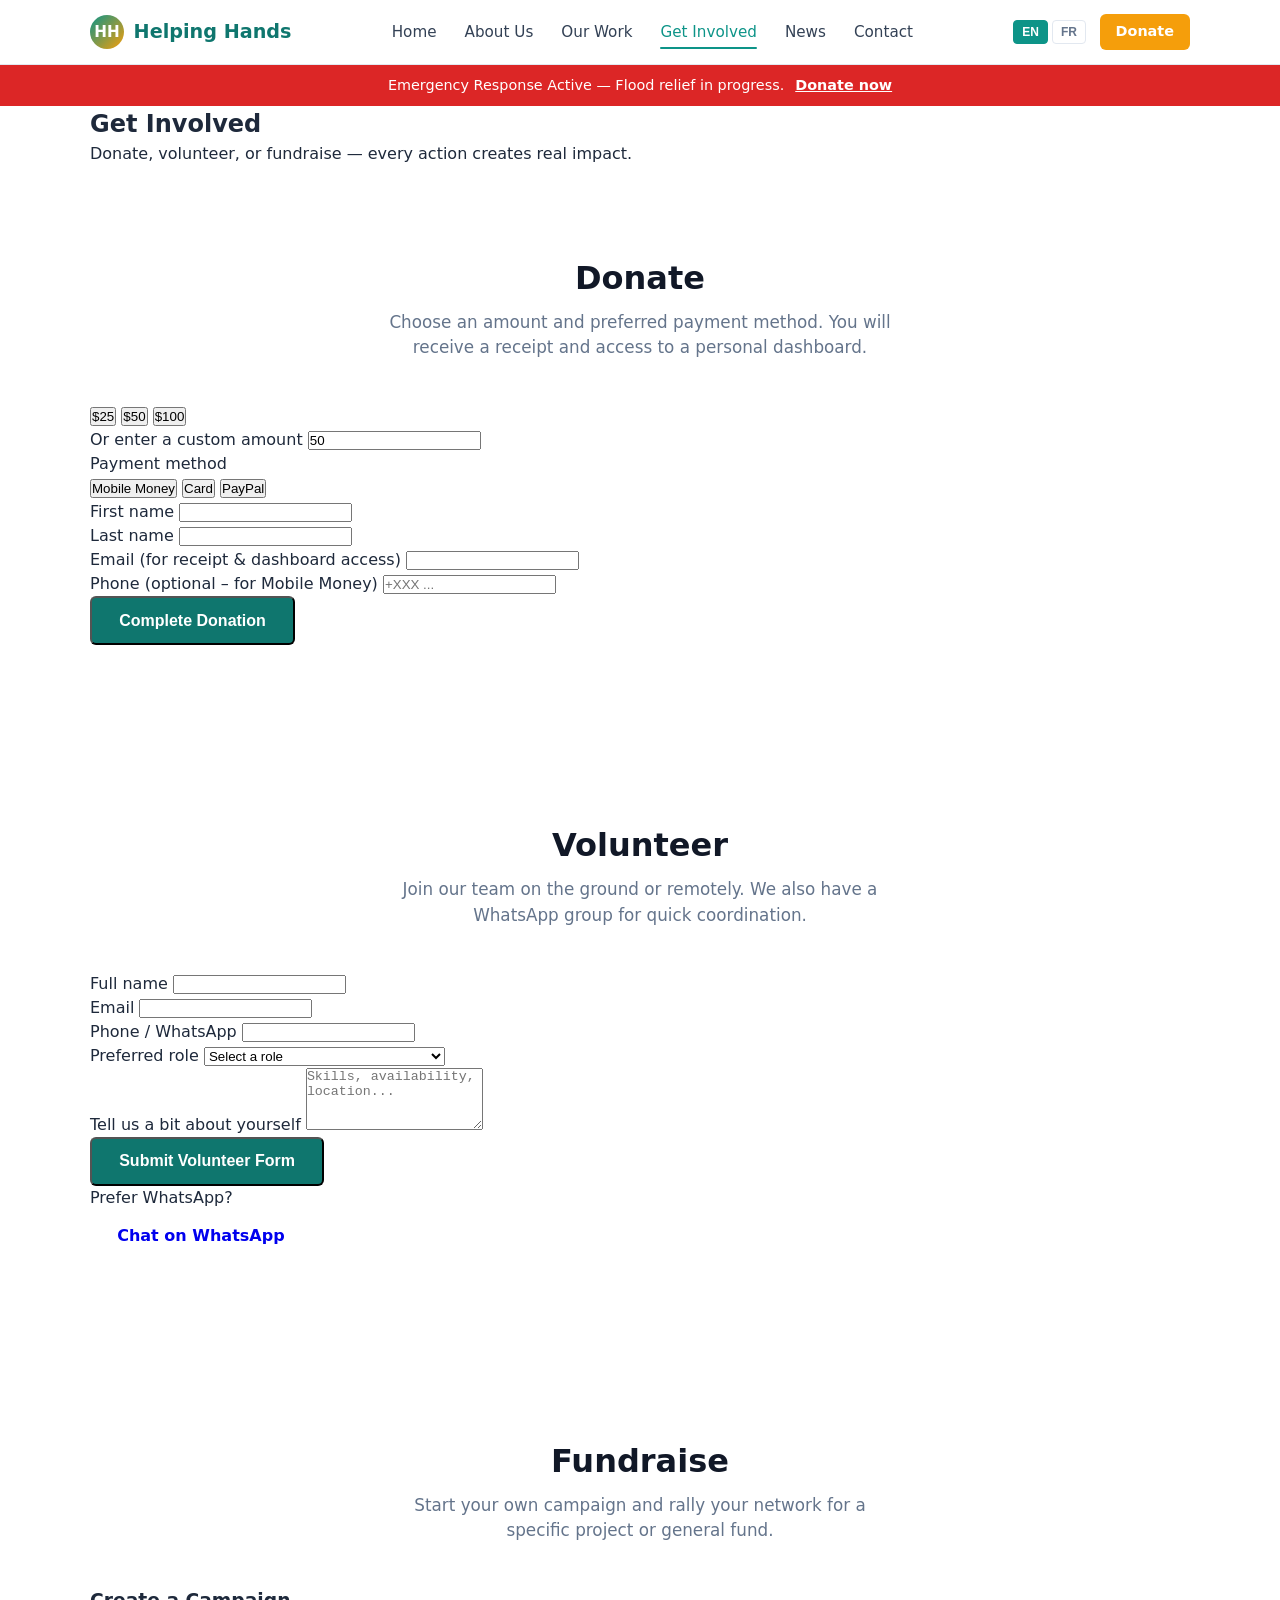
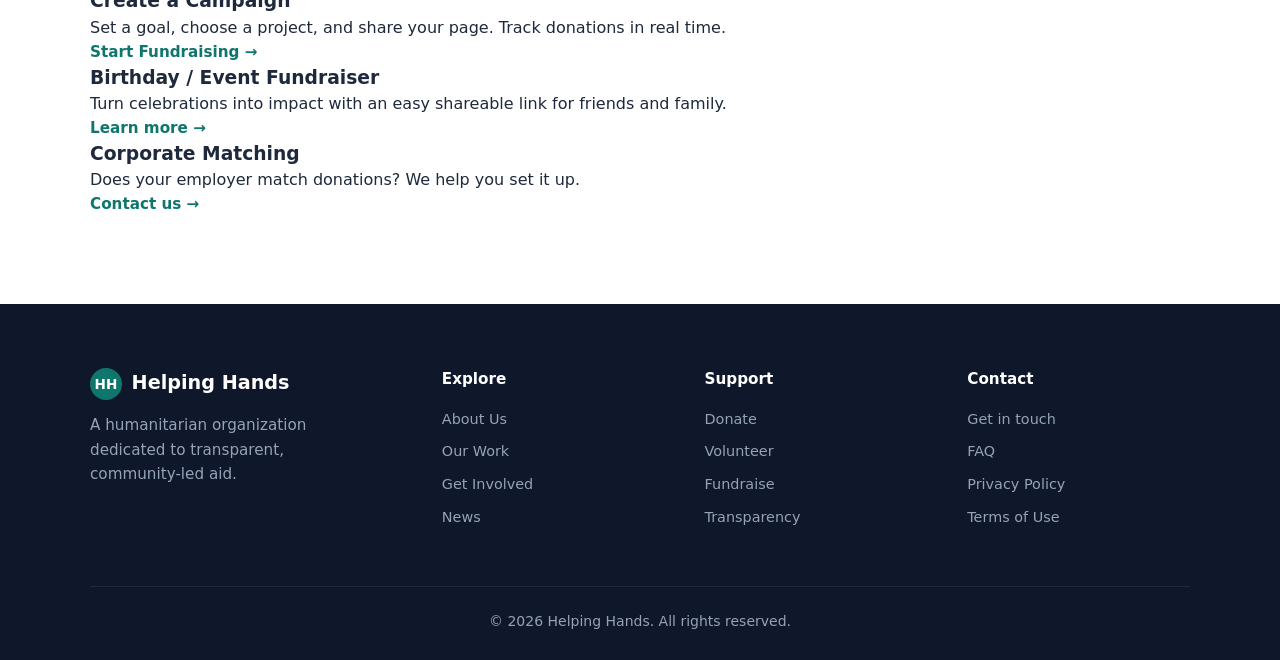
<file: get-involved.html>
<!DOCTYPE html>
<html lang="en">
<head>
  <meta charset="UTF-8">
  <meta name="viewport" content="width=device-width, initial-scale=1.0">
  <title>Helping Hands</title>
  <link rel="stylesheet" href="css/style.css">
</head>
<body>
  <header class="header">
  <div class="container header-inner">

    <!-- Logo -->
    <a href="index.html" class="logo">
      <span class="logo-icon">HH</span>
      Helping Hands
    </a>

    <!-- Desktop Navigation -->
    <nav class="nav-desktop">
      <ul class="nav-list">
        <li><a href="index.html" >Home</a></li>
        <li><a href="about.html">About Us</a></li>
        <li><a href="our-work.html">Our Work</a></li>
        <li><a href="get-involved.html" class="active">Get Involved</a></li>
        <li><a href="news.html">News</a></li>
        <li><a href="contact.html">Contact</a></li>
      </ul>
    </nav>

    <!-- Actions -->
    <div class="header-actions">
      <div class="lang-switch">
        <button class="active" data-lang="en">EN</button>
        <button data-lang="fr">FR</button>
      </div>

      <a href="get-involved.html#donate" class="btn-donate">Donate</a>

      <!-- Hamburger -->
      <button class="menu-toggle" id="menu-toggle" aria-label="Open menu">
        <span></span>
        <span></span>
        <span></span>
      </button>
    </div>
  </div>
</header>

<!-- Mobile Menu Overlay -->
<div class="mobile-menu" id="mobile-menu">
  <div class="mobile-menu-header">
    <span class="logo-text">Helping Hands</span>
    <button class="menu-close" id="menu-close" aria-label="Close menu">✕</button>
  </div>

  <nav>
    <ul class="mobile-nav-list">
      <li><a href="index.html">Home</a></li>
      <li><a href="about.html">About Us</a></li>
      <li><a href="our-work.html">Our Work</a></li>
      <li><a href="get-involved.html">Get Involved</a></li>
      <li><a href="news.html">News</a></li>
      <li><a href="contact.html">Contact</a></li>
    </ul>
  </nav>

  <div class="mobile-menu-footer">
    <a href="get-involved.html#donate" class="btn-donate-full">Donate Now</a>
  </div>
</div>

<!-- Dark overlay behind the menu -->
<div class="menu-backdrop" id="menu-backdrop"></div>

<!-- Emergency Banner -->
<div class="emergency-banner">
  Emergency Response Active — Flood relief in progress.
  <a href="get-involved.html#donate">Donate now</a>
</div>

<!-- Hero Section -->
<section class="page-header">
    <div class="container">
      <h1>Get Involved</h1>
      <p>Donate, volunteer, or fundraise — every action creates real impact.</p>
    </div>
  </section>

  <!-- ===== DONATE SECTION ===== -->
  <section class="section" id="donate">
    <div class="container">
      <div class="section-header">
        <h2 class="section-title">Donate</h2>
        <p class="section-subtitle">Choose an amount and preferred payment method. You will receive a receipt and access to a personal dashboard.</p>
      </div>

      <div class="donate-box">
        <!-- Amount Selection -->
        <div class="amount-options">
          <button class="amount-btn" data-amount="25">$25</button>
          <button class="amount-btn active" data-amount="50">$50</button>
          <button class="amount-btn" data-amount="100">$100</button>
        </div>

        <div class="form-group">
          <label for="custom-amount">Or enter a custom amount</label>
          <input type="number" id="custom-amount" placeholder="Enter amount" min="1" value="50">
        </div>

        <!-- Payment Methods -->
        <p class="payment-label">Payment method</p>
        <div class="payment-methods">
          <button class="payment-btn active">Mobile Money</button>
          <button class="payment-btn">Card</button>
          <button class="payment-btn">PayPal</button>
        </div>

        <!-- Form -->
        <form class="donate-form">
          <div class="form-row">
            <div class="form-group">
              <label>First name</label>
              <input type="text" required>
            </div>
            <div class="form-group">
              <label>Last name</label>
              <input type="text" required>
            </div>
          </div>

          <div class="form-group">
            <label>Email (for receipt & dashboard access)</label>
            <input type="email" required>
          </div>

          <div class="form-group">
            <label>Phone (optional – for Mobile Money)</label>
            <input type="tel" placeholder="+XXX ...">
          </div>

          <button type="submit" class="btn btn-primary btn-full">Complete Donation</button>
        </form>
      </div>
    </div>
  </section>

  <!-- ===== VOLUNTEER SECTION ===== -->
  <section class="section volunteer-section" id="volunteer">
    <div class="container">
      <div class="section-header">
        <h2 class="section-title">Volunteer</h2>
        <p class="section-subtitle">Join our team on the ground or remotely. We also have a WhatsApp group for quick coordination.</p>
      </div>

      <div class="volunteer-box">
        <form class="volunteer-form">
          <div class="form-row">
            <div class="form-group">
              <label>Full name</label>
              <input type="text" required>
            </div>
            <div class="form-group">
              <label>Email</label>
              <input type="email" required>
            </div>
          </div>

          <div class="form-group">
            <label>Phone / WhatsApp</label>
            <input type="tel" required>
          </div>

          <div class="form-group">
            <label>Preferred role</label>
            <select required>
              <option value="">Select a role</option>
              <option>Field support</option>
              <option>Logistics</option>
              <option>Community outreach</option>
              <option>Remote (admin / translation / design)</option>
              <option>Other</option>
            </select>
          </div>

          <div class="form-group">
            <label>Tell us a bit about yourself</label>
            <textarea rows="4" placeholder="Skills, availability, location..."></textarea>
          </div>

          <button type="submit" class="btn btn-primary btn-full">Submit Volunteer Form</button>
        </form>

        <div class="whatsapp-box">
          <p>Prefer WhatsApp?</p>
          <a href="https://wa.me/0000000000" class="btn btn-whatsapp" target="_blank">
            Chat on WhatsApp
          </a>
        </div>
      </div>
    </div>
  </section>

  <!-- ===== FUNDRAISE SECTION ===== -->
  <section class="section" id="fundraise">
    <div class="container">
      <div class="section-header">
        <h2 class="section-title">Fundraise</h2>
        <p class="section-subtitle">Start your own campaign and rally your network for a specific project or general fund.</p>
      </div>

      <div class="fundraise-grid">
        <div class="fundraise-card">
          <h3>Create a Campaign</h3>
          <p>Set a goal, choose a project, and share your page. Track donations in real time.</p>
          <a href="#" class="btn-link">Start Fundraising →</a>
        </div>

        <div class="fundraise-card">
          <h3>Birthday / Event Fundraiser</h3>
          <p>Turn celebrations into impact with an easy shareable link for friends and family.</p>
          <a href="#" class="btn-link">Learn more →</a>
        </div>

        <div class="fundraise-card">
          <h3>Corporate Matching</h3>
          <p>Does your employer match donations? We help you set it up.</p>
          <a href="contact.html" class="btn-link">Contact us →</a>
        </div>
      </div>
    </div>
  </section>
<!-- ===== FOOTER ===== -->
<footer class="footer">
  <div class="container">
    <div class="footer-grid">
      
      <!-- Brand -->
      <div class="footer-brand">
        <div class="footer-logo">
          <span class="logo-icon">HH</span>
          Helping Hands
        </div>
        <p>A humanitarian organization dedicated to transparent, community-led aid.</p>
      </div>

      <!-- Explore -->
      <div class="footer-links">
        <h4>Explore</h4>
        <ul>
          <li><a href="about.html">About Us</a></li>
          <li><a href="our-work.html">Our Work</a></li>
          <li><a href="get-involved.html">Get Involved</a></li>
          <li><a href="news.html">News</a></li>
        </ul>
      </div>

      <!-- Support -->
      <div class="footer-links">
        <h4>Support</h4>
        <ul>
          <li><a href="get-involved.html#donate">Donate</a></li>
          <li><a href="get-involved.html#volunteer">Volunteer</a></li>
          <li><a href="get-involved.html#fundraise">Fundraise</a></li>
          <li><a href="about.html#transparency">Transparency</a></li>
        </ul>
      </div>

      <!-- Contact -->
      <div class="footer-links">
        <h4>Contact</h4>
        <ul>
          <li><a href="contact.html">Get in touch</a></li>
          <li><a href="contact.html#faq">FAQ</a></li>
          <li><a href="#">Privacy Policy</a></li>
          <li><a href="#">Terms of Use</a></li>
        </ul>
      </div>

    </div>

    <div class="footer-bottom">
      <p>© 2026 Helping Hands. All rights reserved.</p>
    </div>
  </div>
</footer>

  <script src="js/main.js"></script>
</body>
</html>
</file>
<file: css/style.css>
/* ===== Reset & Base ===== */
* {
  margin: 0;
  padding: 0;
  box-sizing: border-box;
}

body {
  font-family: system-ui, -apple-system, BlinkMacSystemFont, "Segoe UI", sans-serif;
  color: #1e293b;
  line-height: 1.5;
}

/* ===== Container ===== */
.container {
  width: 100%;
  max-width: 1140px;
  margin: 0 auto;
  padding: 0 1.25rem;
}

/* ===== Header ===== */
.header {
  background: #ffffff;
  border-bottom: 1px solid #e2e8f0;
  position: sticky;
  top: 0;
  z-index: 100;
}

.header-inner {
  display: flex;
  align-items: center;
  justify-content: space-between;
  height: 64px;
}

/* ===== Logo ===== */
.logo {
  display: flex;
  align-items: center;
  gap: 0.6rem;
  font-weight: 700;
  font-size: 1.2rem;
  color: #0f766e;
  text-decoration: none;
}

.logo-icon {
  width: 34px;
  height: 34px;
  background: linear-gradient(135deg, #0d9488, #f59e0b);
  border-radius: 50%;
  display: flex;
  align-items: center;
  justify-content: center;
  color: white;
  font-size: 0.95rem;
  font-weight: 700;
}

/* ===== Navigation ===== */
.nav {
  display: none; /* hidden on mobile */
}

.nav-list {
  list-style: none;
  display: flex;
  gap: 1.75rem;
}

.nav-list a {
  color: #334155;
  text-decoration: none;
  font-size: 0.95rem;
  font-weight: 500;
  padding: 0.4rem 0;
  position: relative;
  transition: color 0.2s ease;
}

.nav-list a:hover {
  color: #0d9488;
}

.nav-list a.active {
  color: #0d9488;
}

.nav-list a.active::after {
  content: "";
  position: absolute;
  bottom: -2px;
  left: 0;
  right: 0;
  height: 2.5px;
  background: #0d9488;
  border-radius: 2px;
}

/* ===== Header Actions ===== */
.header-actions {
  display: flex;
  align-items: center;
  gap: 0.85rem;
}

/* Language Switcher */
.lang-switch {
  display: flex;
  gap: 0.25rem;
}

.lang-switch button {
  background: none;
  border: 1px solid #e2e8f0;
  padding: 0.25rem 0.5rem;
  border-radius: 4px;
  font-size: 0.75rem;
  font-weight: 600;
  color: #64748b;
  cursor: pointer;
}

.lang-switch button.active {
  background: #0d9488;
  border-color: #0d9488;
  color: white;
}

/* Donate Button */
.btn-donate {
  background: #f59e0b;
  color: white;
  padding: 0.45rem 1rem;
  border-radius: 6px;
  font-size: 0.9rem;
  font-weight: 600;
  text-decoration: none;
  transition: background 0.2s ease;
}

.btn-donate:hover {
  background: #d97706;
}

/* ===== Hamburger Icon ===== */
.menu-toggle {
  display: flex;
  flex-direction: column;
  justify-content: space-between;
  width: 26px;
  height: 18px;
  background: none;
  border: none;
  cursor: pointer;
  padding: 0;
}

.menu-toggle span {
  display: block;
  height: 2.5px;
  width: 100%;
  background: #1e293b;
  border-radius: 2px;
  transition: all 0.3s ease;
}

/* ===== Mobile Menu ===== */
.mobile-menu {
  position: fixed;
  top: 0;
  right: -100%;
  width: 82%;
  max-width: 340px;
  height: 100%;
  background: #ffffff;
  z-index: 1000;
  transition: right 0.35s cubic-bezier(0.4, 0, 0.2, 1);
  display: flex;
  flex-direction: column;
  box-shadow: -8px 0 30px rgba(0, 0, 0, 0.12);
}

.mobile-menu.open {
  right: 0;
}

/* Header of mobile menu */
.mobile-menu-header {
  display: flex;
  align-items: center;
  justify-content: space-between;
  padding: 1.25rem 1.5rem;
  border-bottom: 1px solid #f1f5f9;
}

.logo-text {
  font-weight: 700;
  font-size: 1.15rem;
  color: #0f766e;
}

.menu-close {
  background: none;
  border: none;
  font-size: 1.5rem;
  color: #64748b;
  cursor: pointer;
  line-height: 1;
  padding: 0.25rem;
}

/* Links */
.mobile-nav-list {
  list-style: none;
  padding: 1.5rem 0;
  flex-grow: 1;
}

.mobile-nav-list a {
  display: block;
  padding: 0.95rem 1.5rem;
  color: #1e293b;
  text-decoration: none;
  font-size: 1.1rem;
  font-weight: 500;
  transition: background 0.2s, color 0.2s;
}

.mobile-nav-list a:hover,
.mobile-nav-list a:active {
  background: #f0fdfa;
  color: #0d9488;
}

/* Footer with big Donate button */
.mobile-menu-footer {
  padding: 1.5rem;
  border-top: 1px solid #f1f5f9;
}

.btn-donate-full {
  display: block;
  width: 100%;
  text-align: center;
  background: #f59e0b;
  color: white;
  padding: 0.9rem;
  border-radius: 8px;
  font-weight: 600;
  font-size: 1.05rem;
  text-decoration: none;
}

/* Dark backdrop */
.menu-backdrop {
  position: fixed;
  inset: 0;
  background: rgba(15, 23, 42, 0.45);
  z-index: 900;
  opacity: 0;
  visibility: hidden;
  transition: opacity 0.3s ease;
}

.menu-backdrop.open {
  opacity: 1;
  visibility: visible;
}

/* Prevent scrolling when menu is open */
body.menu-open {
  overflow: hidden;
}

/* Hide desktop nav on mobile */
.nav-desktop {
  display: none;
}

/* ===== Desktop ===== */
@media (min-width: 900px) {
  .menu-toggle,
  .mobile-menu,
  .menu-backdrop {
    display: none !important;
  }

  .nav-desktop {
    display: block;
  }
}
/* ===== Emergency Banner ===== */
.emergency-banner {
  background: #dc2626;
  color: #ffffff;
  text-align: center;
  padding: 0.6rem 1rem;
  font-size: 0.9rem;
  font-weight: 500;
}

.emergency-banner a {
  color: #ffffff;
  text-decoration: underline;
  margin-left: 0.4rem;
  font-weight: 600;
}

/* ===== Hero ===== */
.hero {
  position: relative;
  min-height: 85vh;
  display: flex;
  align-items: center;
  background-image: url('https://images.unsplash.com/photo-1488521787991-ed7bbaae773c?q=80&w=2070&auto=format&fit=crop');
  background-size: cover;
  background-position: center;
  color: #ffffff;
}

.hero-overlay {
  position: absolute;
  inset: 0;
  background: rgba(15, 23, 42, 0.68); /* dark professional overlay */
  z-index: 1;
}

.hero .container {
  position: relative;
  z-index: 2;
  padding-top: 3.5rem;
  padding-bottom: 3.5rem;
}

.hero-content {
  max-width: 640px;
}

.hero-title {
  font-size: 2.1rem;
  font-weight: 700;
  line-height: 1.25;
  margin-bottom: 1rem;
  letter-spacing: -0.02em;
}

.hero-subtitle {
  font-size: 1.1rem;
  line-height: 1.6;
  opacity: 0.9;
  margin-bottom: 2rem;
  max-width: 520px;
}

/* Buttons – very clean */
.hero-actions {
  display: flex;
  flex-wrap: wrap;
  gap: 0.85rem;
  margin-bottom: 2.75rem;
}

.btn {
  display: inline-flex;
  align-items: center;
  justify-content: center;
  padding: 0.85rem 1.7rem;
  border-radius: 6px;
  font-weight: 600;
  font-size: 1rem;
  text-decoration: none;
  transition: all 0.2s ease;
}

.btn-primary {
  background: #0f766e;          /* Deep teal – only accent color */
  color: #ffffff;
}

.btn-primary:hover {
  background: #0d5f5a;
}

.btn-secondary {
  background: transparent;
  color: #ffffff;
  border: 1.5px solid rgba(255, 255, 255, 0.65);
}

.btn-secondary:hover {
  background: rgba(255, 255, 255, 0.1);
  border-color: #ffffff;
}

/* Trust indicators */
.hero-trust {
  display: flex;
  flex-wrap: wrap;
  gap: 2rem;
}

.trust-item strong {
  display: block;
  font-size: 1.35rem;
  font-weight: 700;
  color: #ffffff;
}

.trust-item span {
  font-size: 0.85rem;
  opacity: 0.8;
}

/* Responsive */
@media (min-width: 640px) {
  .hero-title {
    font-size: 2.7rem;
  }
}

@media (min-width: 900px) {
  .hero {
    min-height: 90vh;
  }

  .hero-title {
    font-size: 3.1rem;
  }
}
/* ===== Shared Section Styles ===== */
.section {
  padding: 4.5rem 0;
}

.section-header {
  text-align: center;
  margin-bottom: 2.75rem;
}

.section-title {
  font-size: 1.75rem;
  font-weight: 700;
  color: #111827;
  margin-bottom: 0.5rem;
}

.section-subtitle {
  font-size: 1.05rem;
  color: #64748b;
  max-width: 520px;
  margin: 0 auto;
}

/* ===== STATS ===== */
.stats {
  background: #ffffff;
  padding: 2.5rem 0;
  border-bottom: 1px solid #e2e8f0;
}

.stats-grid {
  display: grid;
  grid-template-columns: repeat(2, 1fr);
  gap: 1.75rem;
  text-align: center;
}

.stat-number {
  font-size: 1.85rem;
  font-weight: 800;
  color: #0f766e;
  line-height: 1.1;
}

.stat-label {
  font-size: 0.9rem;
  color: #64748b;
  margin-top: 0.3rem;
}

/* ===== PROJECTS ===== */
.projects-grid {
  display: grid;
  gap: 1.75rem;
}

.project-card {
  background: #ffffff;
  border: 1px solid #e2e8f0;
  border-radius: 10px;
  overflow: hidden;
  transition: box-shadow 0.2s ease;
}

.project-card:hover {
  box-shadow: 0 10px 25px -5px rgba(0, 0, 0, 0.08);
}

.project-image img {
  width: 100%;
  height: 200px;
  object-fit: cover;
  display: block;
}

.project-content {
  padding: 1.4rem;
}

.project-content h3 {
  font-size: 1.15rem;
  font-weight: 650;
  margin-bottom: 0.4rem;
  color: #111827;
}

.project-content p {
  font-size: 0.95rem;
  color: #64748b;
  margin-bottom: 1.1rem;
  line-height: 1.5;
}

.progress-wrapper {
  margin-bottom: 1.1rem;
}

.progress-bar {
  height: 8px;
  background: #e2e8f0;
  border-radius: 4px;
  overflow: hidden;
  margin-bottom: 0.4rem;
}

.progress-fill {
  height: 100%;
  background: #0f766e;
  border-radius: 4px;
}

.progress-text {
  font-size: 0.82rem;
  color: #64748b;
}

.btn-link {
  font-size: 0.95rem;
  font-weight: 600;
  color: #0f766e;
  text-decoration: none;
}

.btn-link:hover {
  text-decoration: underline;
}

/* ===== STORIES ===== */
.stories {
  background: #f8fafc;
}

.stories-grid {
  display: grid;
  gap: 1.5rem;
}

.story-card {
  background: #ffffff;
  border: 1px solid #e2e8f0;
  border-radius: 10px;
  padding: 1.6rem;
}

.story-quote {
  font-size: 1.05rem;
  line-height: 1.6;
  color: #1e293b;
  margin-bottom: 1rem;
  font-style: italic;
}

.story-author {
  font-size: 0.9rem;
  font-weight: 600;
  color: #0f766e;
}

/* ===== PARTNERS ===== */
.partners-grid {
  display: flex;
  flex-wrap: wrap;
  justify-content: center;
  gap: 1.5rem;
}

.partner-logo {
  width: 130px;
  height: 60px;
  background: #f1f5f9;
  border-radius: 8px;
  display: flex;
  align-items: center;
  justify-content: center;
  font-size: 0.85rem;
  font-weight: 600;
  color: #64748b;
}

/* ===== NEWSLETTER ===== */
.newsletter {
  padding-bottom: 5rem;
}

.newsletter-box {
  background: #0f766e;
  color: white;
  border-radius: 12px;
  padding: 2.75rem 1.75rem;
  text-align: center;
}

.newsletter-box h2 {
  font-size: 1.6rem;
  font-weight: 700;
  margin-bottom: 0.5rem;
}

.newsletter-box p {
  opacity: 0.9;
  margin-bottom: 1.5rem;
}

.newsletter-form {
  display: flex;
  flex-wrap: wrap;
  gap: 0.6rem;
  max-width: 420px;
  margin: 0 auto;
}

.newsletter-form input {
  flex: 1;
  min-width: 200px;
  padding: 0.8rem 1rem;
  border: none;
  border-radius: 6px;
  font-size: 1rem;
}

.newsletter-form button {
  background: #ffffff;
  color: #0f766e;
  border: none;
  padding: 0.8rem 1.4rem;
  border-radius: 6px;
  font-weight: 600;
  font-size: 1rem;
  cursor: pointer;
}

.newsletter-form button:hover {
  background: #f1f5f9;
}

/* ===== Responsive ===== */
@media (min-width: 640px) {
  .stats-grid {
    grid-template-columns: repeat(4, 1fr);
  }

  .projects-grid {
    grid-template-columns: repeat(2, 1fr);
  }

  .stories-grid {
    grid-template-columns: repeat(3, 1fr);
  }
}

@media (min-width: 900px) {
  .section {
    padding: 5.5rem 0;
  }

  .section-title {
    font-size: 2rem;
  }

  .projects-grid {
    grid-template-columns: repeat(3, 1fr);
  }
}
/* ===== FOOTER ===== */
.footer {
  background: #0f172a;          /* Dark professional navy */
  color: #94a3b8;
  padding: 4rem 0 1.75rem;
}

.footer-grid {
  display: grid;
  gap: 2.5rem;
  margin-bottom: 3rem;
}

.footer-logo {
  display: flex;
  align-items: center;
  gap: 0.6rem;
  font-weight: 700;
  font-size: 1.2rem;
  color: #ffffff;
  margin-bottom: 0.85rem;
}

.footer-logo .logo-icon {
  width: 32px;
  height: 32px;
  background: #0f766e;
  border-radius: 50%;
  display: flex;
  align-items: center;
  justify-content: center;
  color: white;
  font-size: 0.85rem;
  font-weight: 700;
}

.footer-brand p {
  font-size: 0.95rem;
  line-height: 1.6;
  max-width: 260px;
}

.footer-links h4 {
  color: #ffffff;
  font-size: 0.95rem;
  font-weight: 600;
  margin-bottom: 1rem;
}

.footer-links ul {
  list-style: none;
}

.footer-links li {
  margin-bottom: 0.55rem;
}

.footer-links a {
  color: #94a3b8;
  text-decoration: none;
  font-size: 0.9rem;
  transition: color 0.2s ease;
}

.footer-links a:hover {
  color: #ffffff;
}

.footer-bottom {
  border-top: 1px solid #1e293b;
  padding-top: 1.5rem;
  text-align: center;
  font-size: 0.875rem;
}

/* Responsive */
@media (min-width: 640px) {
  .footer-grid {
    grid-template-columns: 1.4fr 1fr 1fr 1fr;
  }
}
</file>
